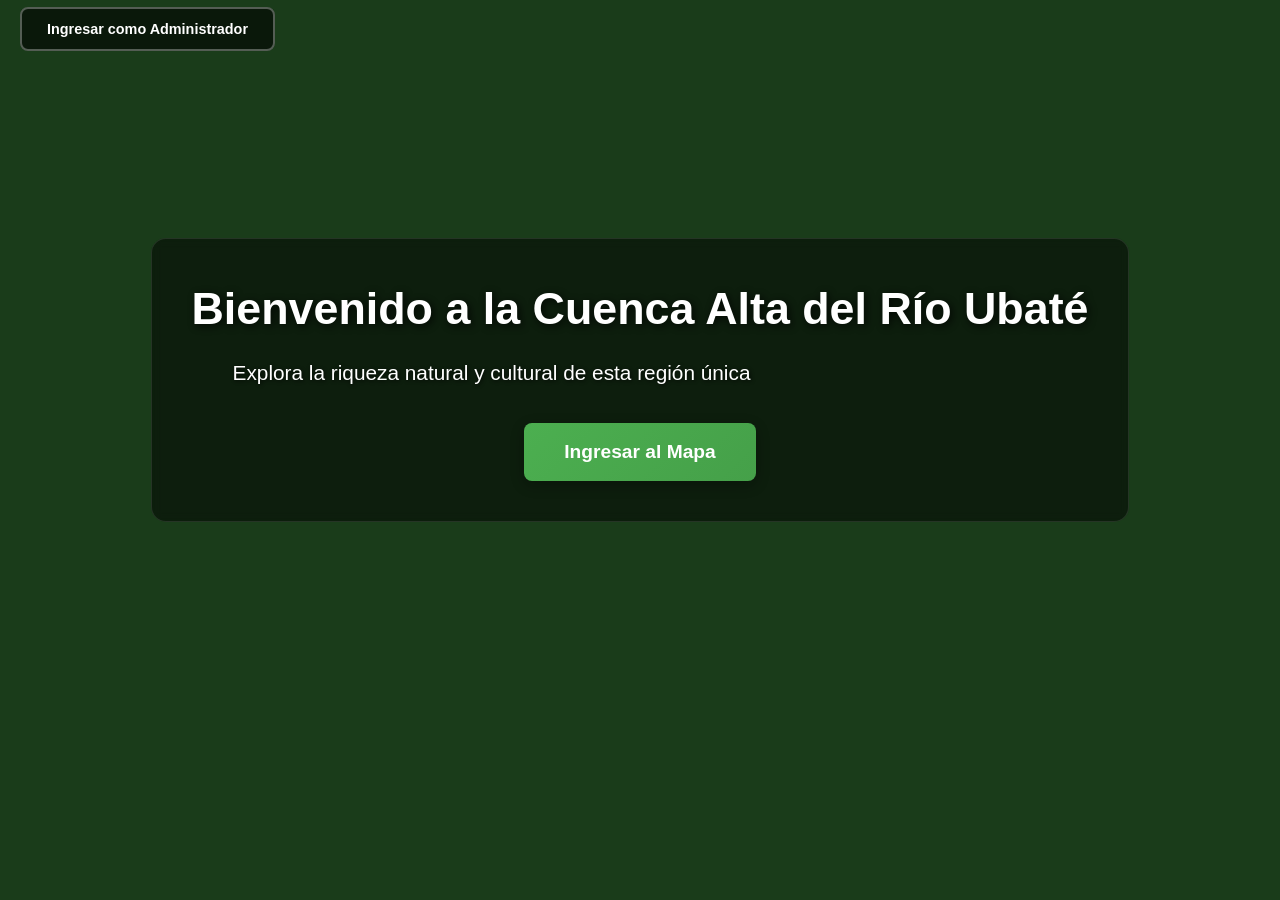
<file: bienvenido.html>
<!DOCTYPE html>
<html lang="es">
<head>
    <meta charset="UTF-8">
    <meta name="viewport" content="width=device-width, initial-scale=1.0">
    <title>Bienvenido | Cuenca Alta del Río Ubaté</title>
    <style>
        /* ESTILOS GENERALES */
        * {
            margin: 0;
            padding: 0;
            box-sizing: border-box;
        }

        body {
            font-family: 'Arial', sans-serif;
            margin: 0;
            padding: 0;
            height: 100vh;
            overflow: hidden;
            color: white;
            text-align: center;
            background: #1a3c1a; /* Color de respaldo */
        }

        /* ANIMACIÓN DEL FONDO MEJORADA */
        .carrusel {
            position: fixed;
            width: 100%;
            height: 100%;
            top: 0;
            left: 0;
            z-index: -1;
            animation: cambiarFondo 21s infinite ease-in-out;
            background-size: cover;
            background-position: center;
            background-repeat: no-repeat;
        }

        @keyframes cambiarFondo {
            0% { 
                background-image: url('assets/img/imagen5.jpeg');
                opacity: 1;
            }
            25% { 
                background-image: url('assets/img/imagen5.jpeg');
                opacity: 1;
            }
            30% { 
                opacity: 0.7;
            }
            35% { 
                background-image: url('assets/img/imagen4.jpeg');
                opacity: 1;
            }
            60% { 
                background-image: url('assets/img/imagen4.jpeg');
                opacity: 1;
            }
            65% { 
                opacity: 0.7;
            }
            70% { 
                background-image: url('assets/img/imagen6.jpeg');
                opacity: 1;
            }
            95% { 
                background-image: url('assets/img/imagen6.jpeg');
                opacity: 1;
            }
            100% { 
                opacity: 0.7;
            }
        }

        /* HEADER */
        header {
            padding: 20px;
            text-align: left;
            position: relative;
            z-index: 10;
        }

        .admin-btn {
            background-color: rgba(0, 0, 0, 0.6);
            color: white;
            padding: 12px 25px;
            text-decoration: none;
            border-radius: 8px;
            font-weight: bold;
            border: 2px solid rgba(255, 255, 255, 0.3);
            transition: all 0.3s ease;
            font-size: 0.9em;
        }

        .admin-btn:hover {
            background-color: rgba(0, 0, 0, 0.9);
            border-color: rgba(255, 255, 255, 0.6);
            transform: translateY(-2px);
        }

        /* CONTENEDOR PRINCIPAL */
        .welcome-container {
            position: relative;
            margin-top: 20vh;
            background-color: rgba(0, 0, 0, 0.5);
            padding: 40px;
            border-radius: 15px;
            display: inline-block;
            backdrop-filter: blur(5px);
            border: 1px solid rgba(255, 255, 255, 0.1);
            max-width: 90%;
            z-index: 10;
        }

        h1 {
            font-size: clamp(1.8em, 4vw, 2.8em);
            margin-bottom: 20px;
            text-shadow: 2px 2px 8px rgba(0, 0, 0, 0.8);
            line-height: 1.3;
        }

        p {
            font-size: clamp(1em, 2vw, 1.3em);
            margin-bottom: 35px;
            text-shadow: 1px 1px 4px rgba(0, 0, 0, 0.8);
            line-height: 1.5;
            max-width: 600px;
        }

        .enter-btn {
            background: linear-gradient(135deg, #4CAF50, #45a049);
            color: white;
            padding: 18px 40px;
            text-decoration: none;
            border-radius: 8px;
            font-size: 1.2em;
            font-weight: bold;
            transition: all 0.3s ease;
            border: none;
            cursor: pointer;
            display: inline-block;
            box-shadow: 0 4px 15px rgba(0, 0, 0, 0.3);
        }

        .enter-btn:hover {
            background: linear-gradient(135deg, #45a049, #4CAF50);
            transform: translateY(-3px);
            box-shadow: 0 6px 20px rgba(0, 0, 0, 0.4);
        }

        /* ANIMACIÓN DE HOJAS MEJORADA */
        .leaf-container {
            position: fixed;
            top: 0;
            left: 0;
            width: 100%;
            height: 100%;
            pointer-events: none;
            z-index: 5;
            overflow: hidden;
        }

        .leaf {
            position: absolute;
            background-size: contain;
            background-repeat: no-repeat;
            background-position: center;
            opacity: 0;
            animation: falling linear infinite;
            filter: drop-shadow(2px 2px 3px rgba(0,0,0,0.3));
            will-change: transform;
            image-rendering: -webkit-optimize-contrast;
            image-rendering: crisp-edges;
        }

        @keyframes falling {
            0% {
                transform: translate(0, -10%) rotate(0deg) scale(0.8);
                opacity: 0;
            }
            10% {
                opacity: 0.9;
            }
            80% {
                opacity: 0.7;
            }
            100% {
                transform: translate(var(--random-x), 100vh) rotate(360deg) scale(1);
                opacity: 0;
            }
        }

        /* RESPONSIVE */
        @media (max-width: 768px) {
            .welcome-container {
                margin-top: 15vh;
                padding: 25px;
            }
            
            header {
                text-align: center;
                padding: 15px;
            }
            
            .admin-btn {
                padding: 10px 20px;
                font-size: 0.8em;
            }
            
            .enter-btn {
                padding: 15px 30px;
                font-size: 1.1em;
            }
        }

        @media (max-width: 480px) {
            .welcome-container {
                margin-top: 10vh;
                padding: 20px;
            }
            
            h1 {
                font-size: 1.5em;
            }
            
            p {
                font-size: 0.9em;
            }
        }

        /* LOADING MEJORADO */
        .loading-fallback {
            position: fixed;
            top: 0;
            left: 0;
            width: 100%;
            height: 100%;
            background: linear-gradient(135deg, #2d5a2d, #1a3c1a);
            display: flex;
            justify-content: center;
            align-items: center;
            z-index: 1000;
            transition: opacity 0.5s ease;
        }

        .loading-spinner {
            width: 50px;
            height: 50px;
            border: 5px solid rgba(255, 255, 255, 0.3);
            border-top: 5px solid #4CAF50;
            border-radius: 50%;
            animation: spin 1s linear infinite;
        }

        @keyframes spin {
            0% { transform: rotate(0deg); }
            100% { transform: rotate(360deg); }
        }
    </style>
</head>
<body>
    <!-- Loading inicial -->
    <div class="loading-fallback" id="loading">
        <div class="loading-spinner"></div>
    </div>

    <!-- Carrusel de fondos -->
    <div class="carrusel" id="carrusel"></div>

    <header>
        <a href="login.html" class="admin-btn">Ingresar como Administrador</a>
    </header>

    <main>
        <div class="welcome-container">
            <h1>Bienvenido a la Cuenca Alta del Río Ubaté</h1>
            <p>Explora la riqueza natural y cultural de esta región única</p>
            <a href="index.html" class="enter-btn">Ingresar al Mapa</a>
        </div>
    </main>

    <!-- Animación de hojas -->
    <script>
        document.addEventListener('DOMContentLoaded', function() {
            // Ocultar loading
            setTimeout(() => {
                const loading = document.getElementById('loading');
                if (loading) {
                    loading.style.opacity = '0';
                    setTimeout(() => loading.remove(), 500);
                }
            }, 1000);

            // 1. Crear contenedor de hojas
            const leafContainer = document.createElement('div');
            leafContainer.className = 'leaf-container';
            document.body.appendChild(leafContainer);

            // 2. Rutas de imágenes SVG
            const leafTypes = [
                'url("assets/img/hoja1.svg")',
                'url("assets/img/hoja2.svg")',
                'url("assets/img/hoja3.svg")'
            ];

            // 3. Precargar imágenes de fondo
            const preloadImages = () => {
                const images = [
                    'assets/img/imagen4.jpeg',
                    'assets/img/imagen5.jpeg', 
                    'assets/img/imagen6.jpeg'
                ];
                
                images.forEach(src => {
                    const img = new Image();
                    img.src = src;
                });
            };
            
            preloadImages();

            // 4. Crear hojas con mejor rendimiento
            const createLeaf = (index) => {
                setTimeout(() => {
                    const leaf = document.createElement('div');
                    leaf.className = 'leaf';
                    
                    // Configuración aleatoria mejorada
                    const size = Math.random() * 40 + 25; // 25-65px
                    const duration = Math.random() * 20 + 15; // 15-35s
                    const startX = Math.random() * 100;
                    const rotation = Math.random() * 720; // Más rotación
                    
                    // Aplicar estilos
                    leaf.style.cssText = `
                        width: ${size}px;
                        height: ${size}px;
                        background-image: ${leafTypes[Math.floor(Math.random() * leafTypes.length)]};
                        left: ${startX}%;
                        top: -${size}px;
                        --random-x: ${(Math.random() * 150 - 75)}px;
                        animation-duration: ${duration}s;
                        animation-delay: ${Math.random() * 10}s;
                        transform: rotate(${rotation}deg);
                        opacity: 0;
                    `;
                    
                    leafContainer.appendChild(leaf);
                    
                    // Reiniciar animación de forma más eficiente
                    const resetLeaf = () => {
                        if (!leaf.parentNode) return;
                        
                        leaf.style.left = `${Math.random() * 100}%`;
                        leaf.style.top = `-${size}px`;
                        leaf.style.setProperty('--random-x', `${(Math.random() * 150 - 75)}px`);
                        
                        // Forzar reflow de manera segura
                        requestAnimationFrame(() => {
                            leaf.style.animation = 'none';
                            requestAnimationFrame(() => {
                                leaf.style.animation = `falling ${duration}s linear infinite ${Math.random() * 10}s`;
                            });
                        });
                    };

                    // Usar animationend en lugar de animationiteration para mejor compatibilidad
                    leaf.addEventListener('animationend', resetLeaf);
                    
                }, index * 500); // Espaciado más amplio entre creación de hojas
            };

            // Crear menos hojas para mejor rendimiento (8 en lugar de 15)
            for (let i = 0; i < 8; i++) {
                createLeaf(i);
            }

            // 5. Manejo de errores de imágenes
            const carrusel = document.getElementById('carrusel');
            if (carrusel) {
                carrusel.addEventListener('error', (e) => {
                    console.log('Error cargando imagen de fondo');
                    carrusel.style.background = 'linear-gradient(135deg, #2d5a2d, #1a3c1a)';
                }, true);
            }

            // 6. Prevenir clics múltiples rápidos
            let lastClickTime = 0;
            document.querySelectorAll('a').forEach(link => {
                link.addEventListener('click', (e) => {
                    const now = Date.now();
                    if (now - lastClickTime < 1000) {
                        e.preventDefault();
                    }
                    lastClickTime = now;
                });
            });
        });

        // 7. Manejar errores globales
        window.addEventListener('error', (e) => {
            console.log('Error en la página:', e.error);
        });
    </script>
</body>
</html>
</file>
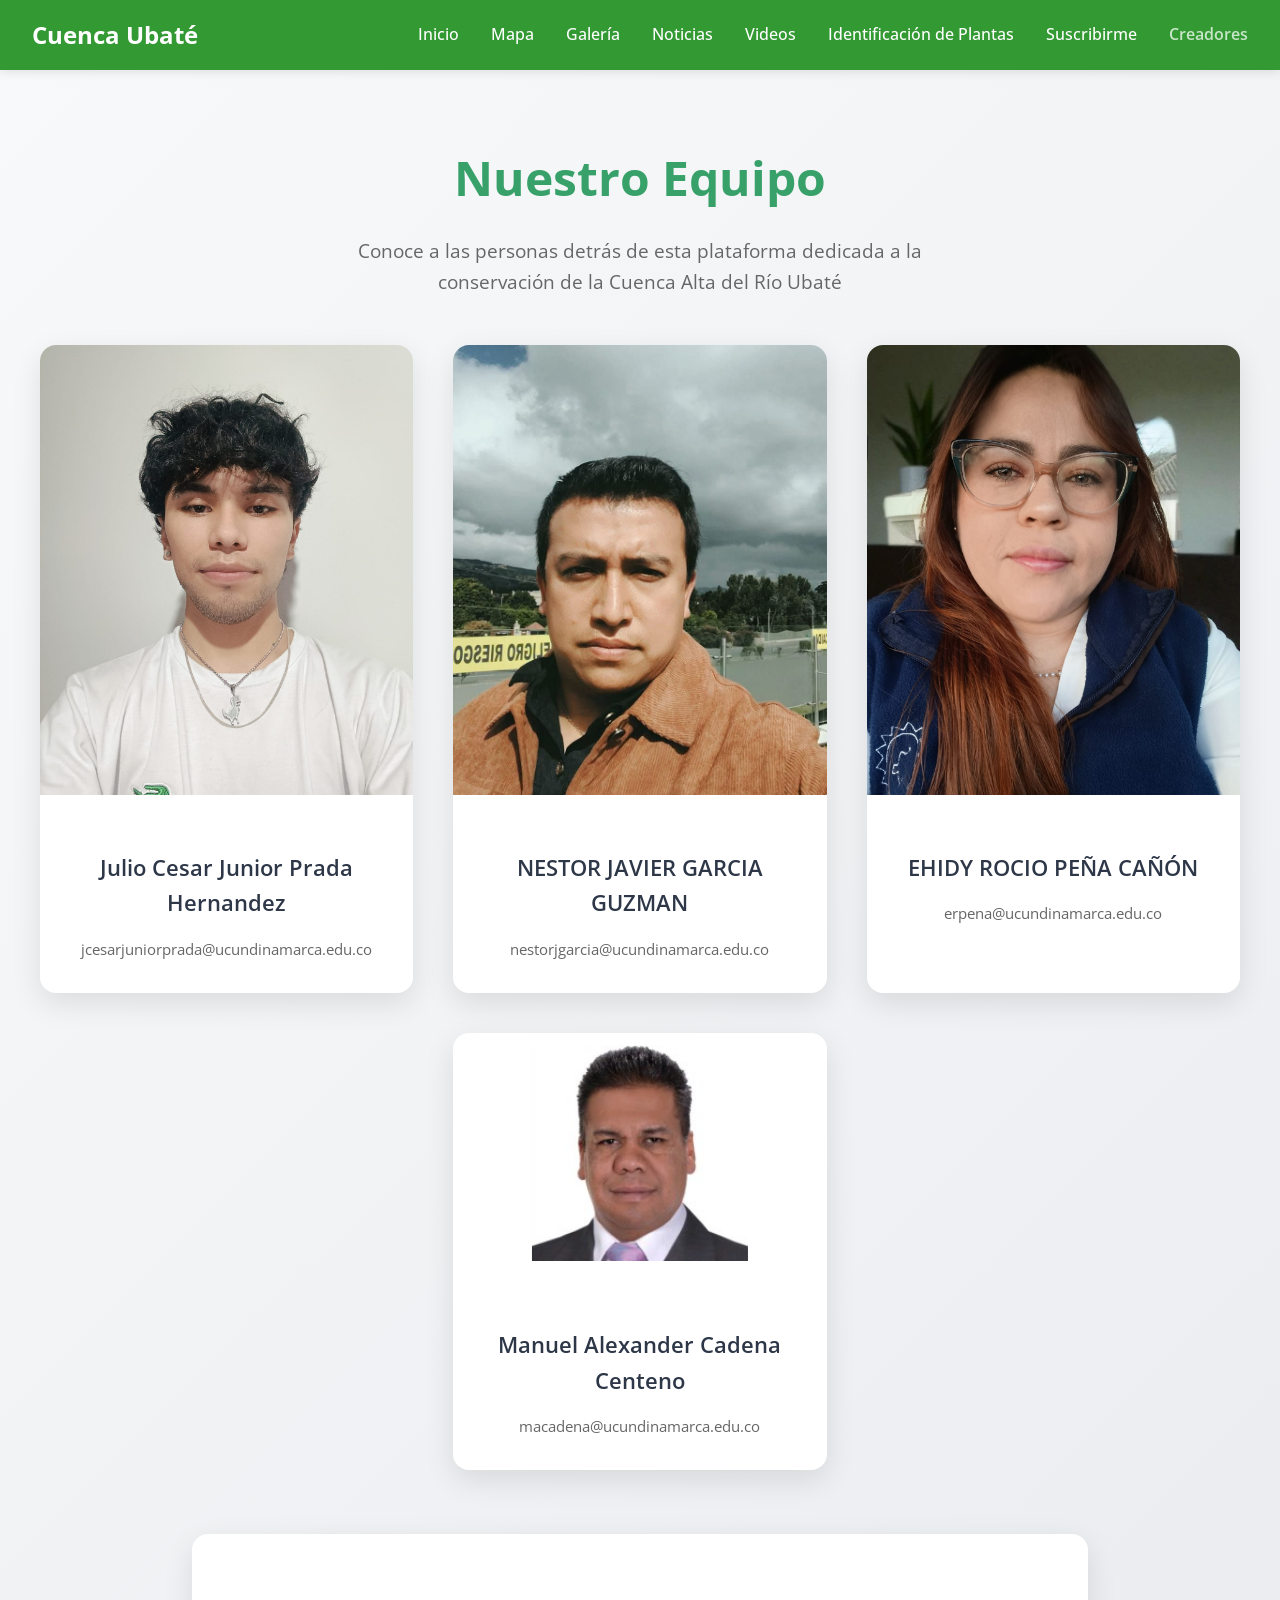
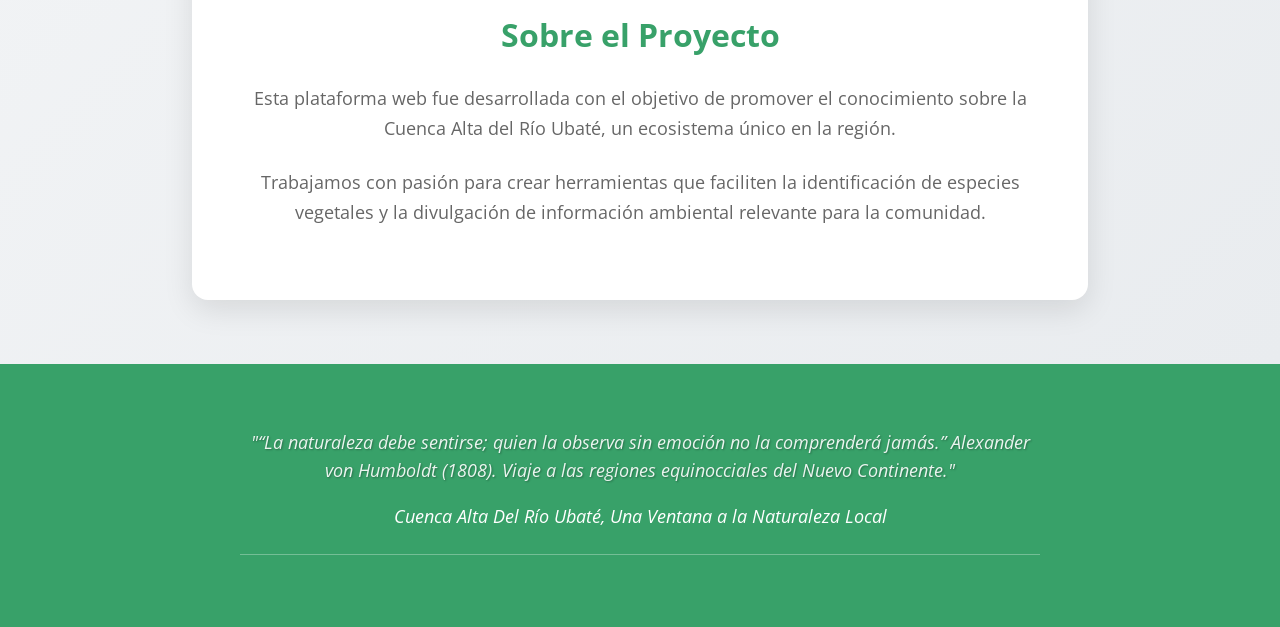
<file: contactos.html>
<!DOCTYPE html>
<html lang="es">
<head>
    <meta charset="UTF-8">
    <meta name="viewport" content="width=device-width, initial-scale=1.0">
    <title>Creadores - Cuenca Alta del Río de Ubaté</title>
    <link rel="stylesheet" href="assets/css/styles.css">
    <link rel="stylesheet" href="assets/css/contactos.css">
    <link href="https://fonts.googleapis.com/css2?family=Open+Sans:wght@300;400;700&display=swap" rel="stylesheet">
    <link href='https://unpkg.com/boxicons@2.0.5/css/boxicons.min.css' rel='stylesheet'>
</head>
<body>
    <!-- Menú de navegación -->
    <header class="header">
        <nav class="nav">
            <a href="index.html" class="logo">Cuenca Ubaté</a>
            <ul class="nav-menu">
                <li class="nav-item"><a href="index.html#Inicio" class="nav-link">Inicio</a></li>
                <li class="nav-item"><a href="index.html#Mapa" class="nav-link">Mapa</a></li>
                <li class="nav-item"><a href="index.html#Galeria" class="nav-link">Galería</a></li>
                <li class="nav-item"><a href="index.html#Noticias" class="nav-link">Noticias</a></li>
                <li class="nav-item"><a href="index.html#Biodiversidad" class="nav-link">Videos</a></li>
                <li class="nav-item"><a href="identificador-plantas.html" class="nav-link">Identificación de Plantas</a></li>
                <li class="nav-item"><a href="suscripcion.html" class="nav-link">Suscribirme</a></li>
                <li class="nav-item"><a href="contactos.html" class="nav-link active">Creadores</a></li>
            </ul>
            <div class="hamburguer">
                <i class='bx bx-menu'></i>
            </div>
        </nav>
    </header>

    <!-- Sección de Creadores -->
    <section class="creators-section">
        <div class="creators-container">
            <h1 class="creators-title">Nuestro Equipo</h1>
            <p class="creators-subtitle">Conoce a las personas detrás de esta plataforma dedicada a la conservación de la Cuenca Alta del Río Ubaté</p>
            
            <div class="creators-grid">
                <!-- Creador 1 -->
                <div class="creator-card">
                    <div class="creator-image">
                        <img src="assets/img/Junior.jpeg" alt="Creador 1" id="creator-img-1">
                    </div>
                    <div class="creator-info">
                        <h3 class="creator-name" id="creator-name-1">Julio Cesar Junior Prada Hernandez</h3>
                        <p class="creator-email" id="creator-email-1">jcesarjuniorprada@ucundinamarca.edu.co</p>
                    </div>
                </div>

                <!-- Creador 2 -->
                <div class="creator-card">
                    <div class="creator-image">
                        <img src="assets/img/Nestor.jpg" alt="Creador 2" id="creator-img-2">
                    </div>
                    <div class="creator-info">
                        <h3 class="creator-name" id="creator-name-2">NESTOR JAVIER GARCIA GUZMAN</h3>
                        <p class="creator-email" id="creator-email-2">nestorjgarcia@ucundinamarca.edu.co</p>
                    </div>
                </div>

                <!-- Creador 3 -->
                <div class="creator-card">
                    <div class="creator-image">
                        <img src="assets/img/Rocio.jpg" alt="Creador 3" id="creator-img-3">
                    </div>
                    <div class="creator-info">
                        <h3 class="creator-name" id="creator-name-3">EHIDY ROCIO PEÑA CAÑÓN</h3>
                        <p class="creator-email" id="creator-email-3">erpena@ucundinamarca.edu.co</p>
                    </div>
                </div>

                <!-- Creador 4 -->
                <div class="creator-card">
                    <div class="creator-image">
                        <img src="assets/img/Manuel.jpg" alt="Creador 4" id="creator-img-4">
                    </div>
                    <div class="creator-info">
                        <h3 class="creator-name" id="creator-name-4">Manuel Alexander Cadena Centeno</h3>
                        <p class="creator-email" id="creator-email-4">macadena@ucundinamarca.edu.co</p>
                    </div>
                </div>
            </div>

            <div class="project-info">
                <h2>Sobre el Proyecto</h2>
                <p>Esta plataforma web fue desarrollada con el objetivo de promover el conocimiento sobre la Cuenca Alta del Río Ubaté, un ecosistema único en la región.</p>
                <p>Trabajamos con pasión para crear herramientas que faciliten la identificación de especies vegetales y la divulgación de información ambiental relevante para la comunidad.</p>
            </div>
        </div>
    </section>

    <!-- Footer -->
    <footer id="contactos" class="footer-green">
        <div class="footer-content">
            <div class="contact-info">
                <div class="names-container">
                    <p class="cuenca-quote">"“La naturaleza debe sentirse; quien la observa sin emoción no la comprenderá jamás.” Alexander von Humboldt (1808). Viaje a las regiones equinocciales del Nuevo Continente."</p>
                </div>
                <div class="tagline">
                    <p class="slogan">Cuenca Alta Del Río Ubaté, Una Ventana a la Naturaleza Local</p>
                </div>
            </div>
            <div class="plant-decoration footer-plant"></div>
        </div>
        <div class="line"></div>
    </footer>

    <!-- JavaScript -->
    <script src="assets/js/contactos.js"></script>
</body>
</html>
</file>
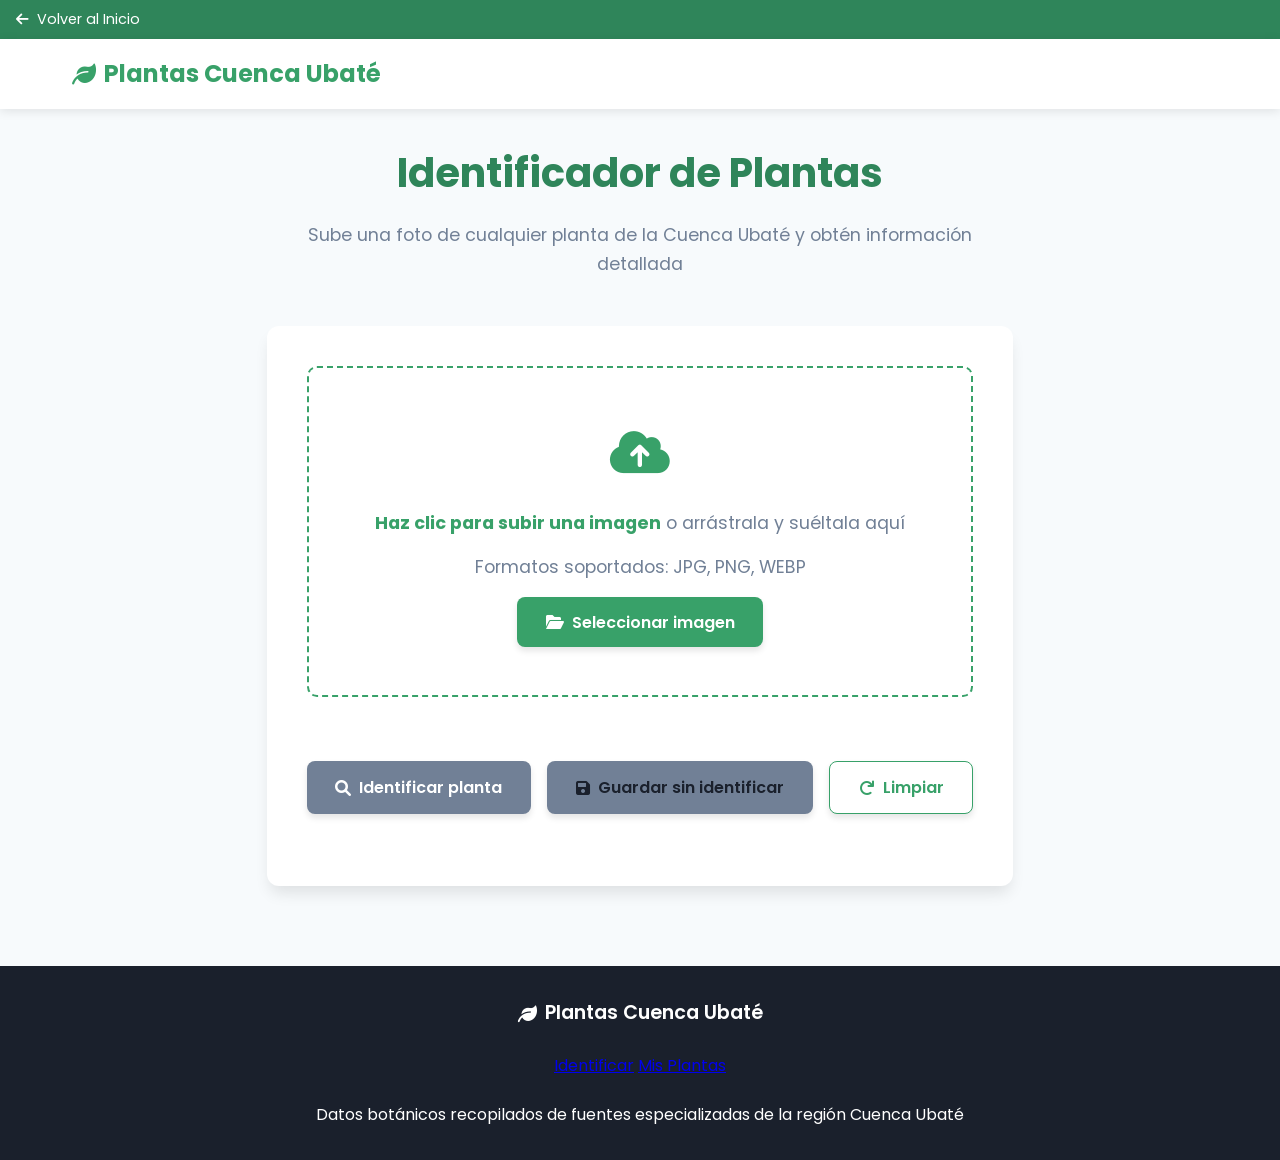
<file: identificador-plantas.html>
<!DOCTYPE html>
<html lang="es">
<head>
    <meta charset="UTF-8">
    <meta name="viewport" content="width=device-width, initial-scale=1.0">
    <title>Identificador de Plantas - Cuenca Ubaté</title>
    
    <!-- ESTILOS -->
    <link href="https://fonts.googleapis.com/css2?family=Poppins:wght@300;400;600;700&display=swap" rel="stylesheet">
    <link rel="stylesheet" href="https://cdnjs.cloudflare.com/ajax/libs/font-awesome/6.0.0-beta3/css/all.min.css">
    
    <style>
        /* VARIABLES DE COLOR */
        :root {
            --primary: #38A169;       --primary-light: #48BB78;  
            --primary-dark: #2F855A;   --secondary: #ECC94B;      
            --light: #F0FFF4;          --dark: #1A202C;           
            --gray: #718096;           --light-gray: #EDF2F7;     
            --error: #E53E3E;          --pending: #ED8936;        
        }

        * {
            box-sizing: border-box;
            margin: 0;
            padding: 0;
            font-family: 'Poppins', sans-serif;
        }

        body {
            background-color: #F7FAFC;
            color: var(--dark);
            line-height: 1.6;
            padding: 0;
            min-height: 100vh;
            display: flex;
            flex-direction: column;
        }

        /* MENÚ DE RETORNO */
        .return-menu {
            background-color: var(--primary-dark);
            padding: 0.5rem 1rem;
        }

        .return-link {
            color: white;
            text-decoration: none;
            display: flex;
            align-items: center;
            gap: 0.5rem;
            font-size: 0.9rem;
        }

        /* CABECERA */
        header {
            background-color: white;
            box-shadow: 0 2px 10px rgba(0,0,0,0.1);
            padding: 1rem 0;
        }

        .header-content {
            max-width: 1200px;
            margin: 0 auto;
            padding: 0 2rem;
            display: flex;
            justify-content: space-between;
            align-items: center;
        }

        .logo {
            display: flex;
            align-items: center;
            gap: 0.5rem;
            font-size: 1.5rem;
            font-weight: 700;
            color: var(--primary);
        }

        /* CONTENIDO PRINCIPAL */
        .container {
            max-width: 1200px;
            margin: 2rem auto;
            padding: 0 2rem;
            flex: 1;
        }

        .hero {
            text-align: center;
            margin-bottom: 3rem;
        }

        .hero h1 {
            font-size: 2.5rem;
            color: var(--primary-dark);
            margin-bottom: 1rem;
        }

        .hero p {
            font-size: 1.1rem;
            color: var(--gray);
            max-width: 700px;
            margin: 0 auto 2rem;
        }

        .card {
            background: white;
            border-radius: 12px;
            box-shadow: 0 10px 15px -3px rgba(0,0,0,0.1);
            padding: 2.5rem;
            margin-bottom: 3rem;
        }

        /* ÁREA DE SUBIDA */
        .upload-area {
            border: 2px dashed var(--primary);
            border-radius: 10px;
            padding: 3rem 2rem;
            margin-bottom: 2rem;
            cursor: pointer;
            transition: all 0.3s ease;
            text-align: center;
        }

        .upload-area:hover {
            background-color: rgba(56, 161, 105, 0.05);
            border-color: var(--primary-dark);
        }

        .upload-icon {
            font-size: 3rem;
            color: var(--primary);
            margin-bottom: 1rem;
        }

        .upload-text {
            font-size: 1.1rem;
            color: var(--gray);
            margin-bottom: 1rem;
        }

        .upload-text strong {
            color: var(--primary);
        }

        #fileInput {
            display: none;
        }

        /* BOTONES */
        .btn {
            background-color: var(--primary);
            color: white;
            border: none;
            padding: 0.8rem 1.8rem;
            border-radius: 8px;
            cursor: pointer;
            font-size: 1rem;
            font-weight: 600;
            transition: all 0.3s ease;
            display: inline-flex;
            align-items: center;
            gap: 0.5rem;
            box-shadow: 0 4px 6px rgba(0,0,0,0.1);
        }

        .btn:hover {
            background-color: var(--primary-dark);
            transform: translateY(-2px);
        }

        .btn:disabled {
            background-color: var(--gray);
            cursor: not-allowed;
            transform: none;
        }

        .btn-secondary {
            background-color: white;
            color: var(--primary);
            border: 1px solid var(--primary);
        }

        .btn-save {
            background-color: var(--secondary);
            color: var(--dark);
        }

        /* VISTA PREVIA */
        .preview-container {
            display: flex;
            justify-content: center;
            margin: 2rem 0;
        }

        #previewImage {
            max-width: 100%;
            max-height: 400px;
            border-radius: 10px;
            box-shadow: 0 4px 6px rgba(0,0,0,0.1);
            display: none;
            object-fit: contain;
        }

        /* CONTROLES */
        .action-buttons {
            display: flex;
            gap: 1rem;
            justify-content: center;
            margin-bottom: 2rem;
        }

        /* LOADING */
        .loading {
            display: none;
            flex-direction: column;
            align-items: center;
            margin: 2rem 0;
        }

        .loading-spinner {
            border: 4px solid rgba(0,0,0,0.1);
            border-radius: 50%;
            border-top: 4px solid var(--primary);
            width: 50px;
            height: 50px;
            animation: spin 1s linear infinite;
            margin-bottom: 1rem;
        }

        @keyframes spin {
            0% { transform: rotate(0deg); }
            100% { transform: rotate(360deg); }
        }

        /* RESULTADOS */
        .result-container {
            margin-top: 2rem;
            display: none;
            animation: fadeIn 0.5s ease;
        }

        @keyframes fadeIn {
            from { opacity: 0; transform: translateY(20px); }
            to { opacity: 1; transform: translateY(0); }
        }

        .result-header {
            display: flex;
            align-items: center;
            gap: 1rem;
            margin-bottom: 1.5rem;
        }

        .result-icon {
            font-size: 2rem;
            color: var(--primary);
        }

        .plant-name {
            font-size: 2rem;
            color: var(--primary-dark);
            margin-bottom: 0.5rem;
        }

        .probability {
            display: inline-block;
            background-color: var(--secondary);
            color: var(--dark);
            padding: 0.3rem 1rem;
            border-radius: 50px;
            font-weight: bold;
            margin-bottom: 1rem;
        }

        .common-names {
            font-size: 1.1rem;
            color: var(--dark);
            margin-bottom: 1.5rem;
            padding: 1rem;
            background-color: var(--light-gray);
            border-radius: 8px;
        }

        /* DETALLES */
        .details-section {
            margin-top: 2rem;
        }

        .details-section h3 {
            color: var(--primary-dark);
            margin-bottom: 1rem;
            font-size: 1.3rem;
            display: flex;
            align-items: center;
            gap: 0.5rem;
        }

        .details-content {
            background-color: white;
            border-radius: 8px;
            padding: 1.5rem;
            box-shadow: 0 2px 4px rgba(0,0,0,0.05);
        }

        /* FUENTES */
        .sources {
            margin-top: 1.5rem;
            font-size: 0.9rem;
            color: var(--gray);
        }

        .source-link {
            color: var(--primary);
            text-decoration: none;
            margin-right: 1rem;
            display: inline-block;
            margin-bottom: 0.5rem;
        }

        .source-link:hover {
            text-decoration: underline;
        }

        /* MENSAJES */
        .error-message {
            color: var(--error);
            margin: 1.5rem 0;
            padding: 1rem;
            background-color: rgba(229, 62, 62, 0.1);
            border-radius: 8px;
            display: none;
            align-items: center;
            gap: 0.7rem;
        }

        .success-message {
            color: var(--primary-dark);
            margin: 1.5rem 0;
            padding: 1rem;
            background-color: rgba(56, 161, 105, 0.1);
            border-radius: 8px;
            display: none;
            align-items: center;
            gap: 0.7rem;
        }

        /* FOOTER */
        footer {
            background-color: var(--dark);
            color: white;
            padding: 2rem 0;
            margin-top: auto;
        }

        .footer-content {
            max-width: 1200px;
            margin: 0 auto;
            padding: 0 2rem;
            display: flex;
            flex-direction: column;
            align-items: center;
            gap: 1.5rem;
        }

        .footer-logo {
            display: flex;
            align-items: center;
            gap: 0.5rem;
            font-size: 1.2rem;
            font-weight: 600;
        }

        /* RESPONSIVE */
        @media (max-width: 768px) {
            .hero h1 { font-size: 2rem; }
            .card { padding: 1.5rem; }
            .action-buttons { flex-direction: column; }
            .btn { width: 100%; justify-content: center; }
        }
    </style>
</head>
<body>
    <!-- MENÚ DE RETORNO -->
    <div class="return-menu">
        <a href="bienvenido.html" class="return-link">
            <i class="fas fa-arrow-left"></i>
            Volver al Inicio
        </a>
    </div>

    <!-- CABECERA -->
    <header>
        <div class="header-content">
            <div class="logo">
                <i class="fas fa-leaf"></i>
                <span>Plantas Cuenca Ubaté</span>
            </div>
        </div>
    </header>

    <!-- CONTENIDO PRINCIPAL -->
    <main class="container">
        <section class="hero">
            <h1>Identificador de Plantas</h1>
            <p>Sube una foto de cualquier planta de la Cuenca Ubaté y obtén información detallada</p>
        </section>

        <div class="card">
            <!-- Área para subir imágenes -->
            <div class="upload-area" id="uploadArea">
                <div class="upload-icon">
                    <i class="fas fa-cloud-upload-alt"></i>
                </div>
                <p class="upload-text"><strong>Haz clic para subir una imagen</strong> o arrástrala y suéltala aquí</p>
                <p class="upload-text">Formatos soportados: JPG, PNG, WEBP</p>
                <input type="file" id="fileInput" accept="image/*">
                <button class="btn" onclick="document.getElementById('fileInput').click()">
                    <i class="fas fa-folder-open"></i> Seleccionar imagen
                </button>
            </div>

            <!-- Vista previa -->
            <div class="preview-container">
                <img id="previewImage" class="preview-image" alt="Vista previa">
            </div>

            <!-- Botones de acción -->
            <div class="action-buttons">
                <button id="identifyBtn" class="btn" disabled onclick="identifyPlant()">
                    <i class="fas fa-search"></i> Identificar planta
                </button>
                <button id="saveWithoutIdentifyBtn" class="btn btn-save" disabled onclick="saveWithoutIdentification()">
                    <i class="fas fa-save"></i> Guardar sin identificar
                </button>
                <button class="btn btn-secondary" onclick="resetForm()">
                    <i class="fas fa-redo"></i> Limpiar
                </button>
            </div>

            <!-- Indicador de carga -->
            <div class="loading" id="loading">
                <div class="loading-spinner"></div>
                <p>Analizando tu planta...</p>
            </div>

            <!-- Mensajes -->
            <div class="error-message" id="errorMessage">
                <i class="fas fa-exclamation-circle"></i>
                <span id="errorText"></span>
            </div>
            
            <div class="success-message" id="successMessage">
                <i class="fas fa-check-circle"></i>
                <span id="successText"></span>
            </div>

            <!-- Resultados -->
            <div class="result-container" id="resultContainer">
                <div class="result-header">
                    <div class="result-icon">
                        <i class="fas fa-seedling"></i>
                    </div>
                    <h2>Resultados de identificación</h2>
                </div>

                <h3 class="plant-name" id="plantName"></h3>
                <div class="probability" id="probability"></div>
                
                <div class="common-names" id="commonNames">
                    <i class="fas fa-tags"></i>
                    <span id="commonNamesText"></span>
                </div>

                <div class="details-section">
                    <h3><i class="fas fa-info-circle"></i> Descripción generada por IA</h3>
                    <div class="details-content" id="plantDetails"></div>
                    
                    <div class="sources">
                        <div class="sources-title">Fuentes consultadas:</div>
                        <div id="sourceLinks"></div>
                        <p style="margin-top: 1rem; font-size: 0.8rem; color: var(--gray);">
                            Información recopilada de bases de datos botánicas de la región Cuenca Ubaté
                        </p>
                    </div>
                </div>

                <div class="action-buttons" style="margin-top: 2rem;">
                    <button id="savePlantBtn" class="btn" onclick="savePlant()" style="display: none;">
                        <i class="fas fa-save"></i> Guardar en Mis Plantas
                    </button>
                </div>
            </div>
        </div>
    </main>

    <!-- PIE DE PÁGINA -->
    <footer>
        <div class="footer-content">
            <div class="footer-logo">
                <i class="fas fa-leaf"></i>
                <span>Plantas Cuenca Ubaté</span>
            </div>
            <div class="footer-links">
                <a href="identificador-plantas.html" class="footer-link">Identificar</a>
                <a href="guardar-plantas.html" class="footer-link">Mis Plantas</a>
            </div>
            <p class="copyright">Datos botánicos recopilados de fuentes especializadas de la región Cuenca Ubaté</p>
        </div>
    </footer>

    <!-- JAVASCRIPT -->
    <script>
        // URL DEL BACKEND EN RENDER
        const API_BASE = 'https://pagina-web-2p69.onrender.com';

        // Variables globales
        let currentPlantData = null;
        let currentPlantImage = null;

        // Fuentes confiables
        const TRUSTED_SOURCES = [
            {
                name: "Buscar en navegador",
                url: (plantName) => `https://www.google.com/search?q=${encodeURIComponent(plantName + " planta")}&tbm=isch`
            },
            {
                name: "iNaturalist",
                url: (plantName) => `https://www.inaturalist.org/taxa/search?q=${encodeURIComponent(plantName)}`
            },
            {
                name: "GBIF",
                url: (plantName) => `https://www.gbif.org/species/search?q=${encodeURIComponent(plantName)}`
            }
        ];

        // Elementos DOM
        const uploadArea = document.getElementById('uploadArea');
        const fileInput = document.getElementById('fileInput');
        const previewImage = document.getElementById('previewImage');
        const identifyBtn = document.getElementById('identifyBtn');
        const saveWithoutIdentifyBtn = document.getElementById('saveWithoutIdentifyBtn');
        const loading = document.getElementById('loading');
        const resultContainer = document.getElementById('resultContainer');
        const plantName = document.getElementById('plantName');
        const probability = document.getElementById('probability');
        const commonNamesText = document.getElementById('commonNamesText');
        const plantDetails = document.getElementById('plantDetails');
        const sourceLinks = document.getElementById('sourceLinks');
        const errorMessage = document.getElementById('errorMessage');
        const errorText = document.getElementById('errorText');
        const successMessage = document.getElementById('successMessage');
        const successText = document.getElementById('successText');
        const savePlantBtn = document.getElementById('savePlantBtn');

        // INICIALIZACIÓN
        document.addEventListener('DOMContentLoaded', function() {
            localStorage.clear();
            initializeEventListeners();
            console.log('🚀 Identificador de plantas inicializado - Plant.id v3');
        });

        // EVENT LISTENERS
        function initializeEventListeners() {
            uploadArea.addEventListener('dragover', handleDragOver);
            uploadArea.addEventListener('dragleave', handleDragLeave);
            uploadArea.addEventListener('drop', handleDrop);
            fileInput.addEventListener('change', handleFileSelect);
        }

        function handleDragOver(e) {
            e.preventDefault();
            uploadArea.style.backgroundColor = 'rgba(56, 161, 105, 0.1)';
        }

        function handleDragLeave() {
            uploadArea.style.backgroundColor = 'white';
        }

        function handleDrop(e) {
            e.preventDefault();
            uploadArea.style.backgroundColor = 'white';
            
            if (e.dataTransfer.files.length) {
                fileInput.files = e.dataTransfer.files;
                handleFileSelect();
            }
        }

        function handleFileSelect() {
            if (fileInput.files && fileInput.files[0]) {
                const file = fileInput.files[0];
                
                const reader = new FileReader();
                reader.onload = function(e) {
                    previewImage.src = e.target.result;
                    previewImage.style.display = 'block';
                    currentPlantImage = e.target.result;
                };
                reader.readAsDataURL(file);
                
                identifyBtn.disabled = false;
                saveWithoutIdentifyBtn.disabled = false;
                
                resultContainer.style.display = 'none';
                errorMessage.style.display = 'none';
                successMessage.style.display = 'none';
                savePlantBtn.style.display = 'none';
            }
        }

        // IDENTIFICAR PLANTA - USANDO PLANT.ID V3
        async function identifyPlant() {
            if (!fileInput.files[0]) {
                showError('Por favor selecciona una imagen primero');
                return;
            }
            
            loading.style.display = 'flex';
            identifyBtn.disabled = true;
            saveWithoutIdentifyBtn.disabled = true;
            resultContainer.style.display = 'none';
            errorMessage.style.display = 'none';
            successMessage.style.display = 'none';
            savePlantBtn.style.display = 'none';
            
            try {
                // ✅ USAR BACKEND DE RENDER CON PLANT.ID V3
                const formData = new FormData();
                formData.append('file', fileInput.files[0]);
                
                console.log('🌿 Enviando imagen para identificación...');
                
                const response = await fetch(`${API_BASE}/identify-plant`, {
                    method: 'POST',
                    body: formData
                });
                
                if (!response.ok) {
                    const errorText = await response.text();
                    console.error('❌ Error del servidor:', errorText);
                    throw new Error('Error del servidor al identificar la planta');
                }
                
                const plantIdData = await response.json();
                console.log('✅ Respuesta recibida:', plantIdData);
                
                if (!plantIdData.result || !plantIdData.result.classification || !plantIdData.result.classification.suggestions || plantIdData.result.classification.suggestions.length === 0) {
                    throw new Error('No se pudo identificar la planta. Intenta con otra imagen más clara.');
                }
                
                const bestMatch = plantIdData.result.classification.suggestions[0];
                currentPlantData = bestMatch;
                const scientificName = bestMatch.name || 'Planta desconocida';
                const probabilityScore = bestMatch.probability || 0;
                
                console.log('🌱 Planta identificada:', scientificName, 'Probabilidad:', probabilityScore);
                
                // Obtener descripción
                const description = await getPlantDescription(scientificName);
                
                // Mostrar resultados
                displayResults(bestMatch, description, probabilityScore);
                
                savePlantBtn.style.display = 'inline-flex';
                
            } catch (error) {
                console.error('❌ Error en identificación:', error);
                showError(error.message);
            } finally {
                loading.style.display = 'none';
                identifyBtn.disabled = false;
                saveWithoutIdentifyBtn.disabled = false;
            }
        }

        // OBTENER DESCRIPCIÓN
        async function getPlantDescription(plantName) {
            try {
                return simulateDeepSeekResponse(plantName);
            } catch (error) {
                return await getDescriptionFromAlternativeSources(plantName);
            }
        }

        function simulateDeepSeekResponse(plantName) {
            const plantKnowledge = {
                "Quercus humboldtii": "El roble andino (Quercus humboldtii) es una especie endémica de los Andes, común en la Cuenca Ubaté. Árbol de hasta 25 m de altura, con hojas coriáceas y bordes aserrados. Especie clave en los bosques altoandinos de la región.",
                "Espeletia spp": "Conocidas como frailejones, son plantas emblemáticas de los páramos de la Cuenca Ubaté. Crecen lentamente (1-2 cm/año) y son fundamentales para la captación de agua en la región.",
                "Polylepis spp": "Conocidos como árboles de papel, forman bosques en alturas extremas en la Cuenca Ubaté. Especies importantes para la conservación del ecosistema paramuno.",
                "default": `Descripción de ${plantName} en la Cuenca Ubaté. Esta planta presenta características típicas de la flora regional, con adaptaciones específicas al clima y altitud de la zona. Su presencia contribuye a la biodiversidad local.`
            };
            
            return plantKnowledge[plantName] || plantKnowledge['default'];
        }

        async function getDescriptionFromAlternativeSources(plantName) {
            return `Información recopilada de registros botánicos de la Cuenca Ubaté sobre ${plantName}. Los datos incluyen características observadas en especímenes de la región.`;
        }

        // MOSTRAR RESULTADOS - ACTUALIZADO PARA PLANT.ID V3
        function displayResults(plantData, description, probabilityScore) {
            const scientificName = plantData.name || 'Planta desconocida';
            const commonNames = plantData.details?.common_names || [];
            
            plantName.textContent = scientificName;
            probability.textContent = `Confianza: ${(probabilityScore * 100).toFixed(1)}%`;
            
            if (commonNames && commonNames.length > 0) {
                commonNamesText.textContent = commonNames.join(', ');
            } else {
                commonNamesText.textContent = 'No se encontraron nombres comunes';
            }
            
            plantDetails.innerHTML = '';
            const descriptionElement = document.createElement('p');
            descriptionElement.textContent = description;
            plantDetails.appendChild(descriptionElement);
            
            displaySourceLinks(scientificName);
            
            resultContainer.style.display = 'block';
        }

        function displaySourceLinks(plantName) {
            sourceLinks.innerHTML = '';
            
            TRUSTED_SOURCES.forEach(source => {
                const link = document.createElement('a');
                link.href = source.url(plantName);
                link.textContent = source.name;
                link.className = 'source-link';
                link.target = '_blank';
                sourceLinks.appendChild(link);
            });
        }

        // GUARDAR SIN IDENTIFICAR
        async function saveWithoutIdentification() {
            if (!fileInput.files[0]) {
                showError('Por favor selecciona una imagen primero');
                return;
            }
            
            saveWithoutIdentifyBtn.disabled = true;
            saveWithoutIdentifyBtn.innerHTML = '<i class="fas fa-spinner fa-spin"></i> Guardando...';
            
            try {
                // Guardar en localStorage
                const savedPlants = JSON.parse(localStorage.getItem('savedPlants')) || [];
                
                const plantToSave = {
                    id: Date.now(),
                    name: 'Planta sin identificar',
                    commonName: 'Sin identificar',
                    image: currentPlantImage,
                    dateSaved: new Date().toISOString(),
                    probability: 0,
                    sources: [],
                    status: 'pending'
                };
                
                savedPlants.unshift(plantToSave);
                localStorage.setItem('savedPlants', JSON.stringify(savedPlants));
                
                // ✅ GUARDAR EN SUPABASE USANDO BACKEND DE RENDER
                const formData = new FormData();
                formData.append('file', fileInput.files[0]);
                formData.append('planta_id', 'planta-sin-identificar');
                formData.append('nombre_usuario', 'usuario_web');
                formData.append('description', 'Planta sin identificar - guardada desde la galería');
                
                const response = await fetch(`${API_BASE}/upload`, {
                    method: 'POST',
                    body: formData
                });
                
                if (!response.ok) {
                    const errorData = await response.json();
                    throw new Error(errorData.detail || 'Error al guardar en Supabase');
                }
                
                const result = await response.json();
                showSuccess('¡Imagen guardada correctamente en Supabase!');
                
            } catch (error) {
                showError('Error al guardar la imagen: ' + error.message);
                console.error('Error al guardar:', error);
            } finally {
                saveWithoutIdentifyBtn.disabled = false;
                saveWithoutIdentifyBtn.innerHTML = '<i class="fas fa-save"></i> Guardar sin identificar';
            }
        }

        // GUARDAR PLANTA IDENTIFICADA
        async function savePlant() {
            if (!currentPlantData || !currentPlantImage) {
                showError('No hay datos de planta para guardar');
                return;
            }
            
            savePlantBtn.disabled = true;
            savePlantBtn.innerHTML = '<i class="fas fa-spinner fa-spin"></i> Guardando...';
            
            try {
                // Guardar en localStorage
                const savedPlants = JSON.parse(localStorage.getItem('savedPlants')) || [];
                
                const plantToSave = {
                    id: Date.now(),
                    name: currentPlantData.name || 'Planta desconocida',
                    commonName: currentPlantData.details?.common_names?.[0] || 'Sin nombre común',
                    image: currentPlantImage,
                    dateSaved: new Date().toISOString(),
                    probability: currentPlantData.probability || 0,
                    sources: TRUSTED_SOURCES.map(source => ({
                        name: source.name,
                        url: source.url(currentPlantData.name)
                    })),
                    status: 'pending'
                };
                
                savedPlants.unshift(plantToSave);
                localStorage.setItem('savedPlants', JSON.stringify(savedPlants));
                
                // ✅ GUARDAR EN SUPABASE USANDO BACKEND DE RENDER
                const formData = new FormData();
                formData.append('file', fileInput.files[0]);
                formData.append('planta_id', currentPlantData.name || 'planta-desconocida');
                formData.append('nombre_usuario', 'usuario_web');
                formData.append('description', `Planta identificada: ${currentPlantData.name}`);
                
                const response = await fetch(`${API_BASE}/upload`, {
                    method: 'POST',
                    body: formData
                });
                
                if (!response.ok) {
                    const errorData = await response.json();
                    throw new Error(errorData.detail || 'Error al guardar en Supabase');
                }
                
                const result = await response.json();
                showSuccess('¡Planta guardada correctamente en Supabase!');
                
                savePlantBtn.style.display = 'none';
                
            } catch (error) {
                showError('Error al guardar la planta: ' + error.message);
                console.error('Error al guardar:', error);
            } finally {
                savePlantBtn.disabled = false;
                savePlantBtn.innerHTML = '<i class="fas fa-save"></i> Guardar en Mis Plantas';
            }
        }

        // FUNCIONES UTILITARIAS
        function showError(message) {
            errorText.textContent = message;
            errorMessage.style.display = 'flex';
            successMessage.style.display = 'none';
        }

        function showSuccess(message) {
            successText.textContent = message;
            successMessage.style.display = 'flex';
            errorMessage.style.display = 'none';
        }

        function resetForm() {
            fileInput.value = '';
            previewImage.style.display = 'none';
            identifyBtn.disabled = true;
            saveWithoutIdentifyBtn.disabled = true;
            resultContainer.style.display = 'none';
            errorMessage.style.display = 'none';
            successMessage.style.display = 'none';
            loading.style.display = 'none';
            savePlantBtn.style.display = 'none';
            currentPlantData = null;
            currentPlantImage = null;
        }
    </script>
</body>
</html>
</file>
<file: assets/css/styles.css>
/* Estilos generales */
body {
    font-family: 'Open Sans', sans-serif;
    margin: 0;
    padding: 0;
    color: #333;
    line-height: 1.6;
    overflow-x: hidden;
    position: relative;
}

/* Header y navegación */
.header {
    background-color: #339933;
    box-shadow: 0 2px 10px rgba(0, 0, 0, 0.1);
    position: fixed;
    width: 100%;
    top: 0;
    z-index: 1000;
}

.nav {
    display: flex;
    justify-content: space-between;
    align-items: center;
    padding: 1rem 2rem;
}

.logo {
    font-size: 1.5rem;
    font-weight: 700;
    color: #ffffff;
    text-decoration: none;
}

.nav-menu {
    display: flex;
    list-style: none;
    margin: 0;
    padding: 0;
}

.nav-item {
    margin-left: 2rem;
}

.nav-link {
    color: #ffffff;
    text-decoration: none;
    font-weight: 500;
    transition: color 0.3s;
}

.nav-link:hover {
    color: #c8e6c9;
}

.hamburguer {
    display: none;
    cursor: pointer;
    font-size: 1.5rem;
    color: white;
}

/* Carrusel */
.carousel {
    margin-top: 70px;
    position: relative;
    height: 80vh;
    overflow: hidden;
}

.carousel-inner {
    position: relative;
    width: 100%;
    height: 100%;
}

.carousel-item {
    position: absolute;
    width: 100%;
    height: 100%;
    opacity: 0;
    transition: opacity 1s ease-in-out;
}

.carousel-item.active {
    opacity: 1;
}

.carousel-item img {
    width: 100%;
    height: 100%;
    object-fit: cover;
    object-position: center;
}

.carousel-caption {
    position: absolute;
    top: 50%;
    left: 50%;
    transform: translate(-50%, -50%);
    text-align: center;
    color: white;
    text-shadow: 2px 2px 4px rgba(0, 0, 0, 0.7);
    width: 80%;
    max-width: 800px;
    background-color: rgba(0, 0, 0, 0.5);
    padding: 2rem;
    border-radius: 10px;
}

.carousel-caption h3 {
    font-size: 2.5rem;
    margin-bottom: 1rem;
}

.carousel-caption p {
    font-size: 1.5rem;
}

/* Sección Mapa */
.services {
    padding: 4rem 2rem;
    position: relative;
    background-color: #f8f9fa;
}

.subtitulo {
    text-align: center;
    font-size: 2rem;
    margin-bottom: 2rem;
    color: #38A169;
}

.contenedor-servicio {
    display: flex;
    flex-wrap: wrap;
    gap: 2rem;
    justify-content: center;
    align-items: center;
}

.mapa-container {
    flex: 1;
    min-width: 300px;
    max-width: 600px;
    border-radius: 8px;
    overflow: hidden;
    box-shadow: 0 4px 8px rgba(0, 0, 0, 0.1);
    transition: transform 0.3s;
}

.mapa-container:hover {
    transform: translateY(-5px);
}

.mapa-imagen {
    width: 100%;
    height: auto;
    display: block;
    transition: transform 0.3s;
}

.mapa-imagen:hover {
    transform: scale(1.02);
}

.checklist-servicio {
    flex: 1;
    min-width: 300px;
    max-width: 500px;
}

.service {
    background: #fff;
    padding: 1.5rem;
    margin-bottom: 1.5rem;
    border-radius: 8px;
    box-shadow: 0 4px 8px rgba(0, 0, 0, 0.1);
    transition: transform 0.3s;
}

.service:hover {
    transform: translateY(-5px);
}

.n-service {
    display: flex;
    align-items: center;
    color: #38A169;
    margin-bottom: 0.5rem;
}

.number {
    display: inline-block;
    background: #38A169;
    color: white;
    width: 25px;
    height: 25px;
    border-radius: 50%;
    text-align: center;
    line-height: 25px;
    margin-right: 10px;
    font-size: 0.9rem;
}

.audio-player {
    background: none;
    border: none;
    color: #38A169;
    font-size: 1.2rem;
    margin-left: 10px;
    cursor: pointer;
    display: flex;
    align-items: center;
}

.audio-player .bx-pause-circle {
    display: none;
}

/* Galería */
.gallery {
    padding: 4rem 2rem;
    background-color: #fff;
    position: relative;
}

.contenedor-galeria {
    display: grid;
    grid-template-columns: repeat(auto-fill, minmax(300px, 1fr));
    gap: 1.5rem;
    margin-top: 2rem;
}

.img-gallery {
    position: relative;
    border-radius: 8px;
    overflow: hidden;
    box-shadow: 0 4px 8px rgba(0, 0, 0, 0.1);
    transition: transform 0.3s, box-shadow 0.3s;
}

.img-gallery:hover {
    transform: translateY(-5px);
    box-shadow: 0 6px 12px rgba(0, 0, 0, 0.15);
}

.img-gallery img {
    width: 100%;
    height: 250px;
    object-fit: cover;
    display: block;
}

.image-info {
    padding: 1rem;
    background: white;
}

.image-info h3 {
    margin: 0;
    color: #38A169;
}

.image-info p {
    margin: 0.5rem 0 0;
    color: #666;
    font-size: 0.9rem;
}

.view-more {
    text-align: center;
    margin-top: 2rem;
}

.view-more a {
    display: inline-block;
    padding: 0.8rem 1.8rem;
    background: #38A169;
    color: white;
    text-decoration: none;
    border-radius: 5px;
    font-weight: 600;
    transition: background 0.3s;
}

.view-more a:hover {
    background: #2F855A;
}

/* Videos */
.experts {
    display: grid;
    grid-template-columns: repeat(auto-fit, minmax(300px, 1fr));
    gap: 2rem;
    margin-top: 2rem;
}

.cont-expert {
    background: white;
    border-radius: 8px;
    overflow: hidden;
    box-shadow: 0 4px 8px rgba(0, 0, 0, 0.1);
    transition: transform 0.3s;
}

.cont-expert:hover {
    transform: translateY(-5px);
}

.cont-expert video {
    width: 100%;
    display: block;
}

/* Footer */
.footer-green {
    background: #38A169;
    color: white;
    padding: 3rem 2rem;
    text-align: center;
    position: relative;
}

.footer-content {
    max-width: 1200px;
    margin: 0 auto;
}

.names-container {
    margin-bottom: 1rem;
}

.brand {
    margin: 0.5rem 0;
    font-size: 1.2rem;
}

.slogan {
    font-size: 1.1rem;
    font-style: italic;
    margin-bottom: 1.5rem;
}

.line {
    height: 1px;
    background: rgba(255, 255, 255, 0.3);
    margin: 1.5rem auto;
    max-width: 800px;
}

/* Lightbox */
.imagen-light {
    position: fixed;
    top: 0;
    left: 0;
    width: 100%;
    height: 100%;
    background: rgba(0, 0, 0, 0.8);
    display: flex;
    justify-content: center;
    align-items: center;
    z-index: 2000;
    opacity: 0;
    pointer-events: none;
    transition: opacity 0.3s;
}

.imagen-light.show {
    opacity: 1;
    pointer-events: auto;
}

.imagen-light img.close {
    position: absolute;
    top: 20px;
    right: 20px;
    width: 30px;
    cursor: pointer;
    filter: brightness(0) invert(1);
}

.imagen-light .agregar-imagen {
    max-width: 80%;
    max-height: 80%;
    object-fit: contain;
}

.imagen-light .image-info {
    position: absolute;
    bottom: 20px;
    left: 0;
    right: 0;
    background: rgba(0, 0, 0, 0.7);
    color: white;
    padding: 1rem;
    text-align: center;
}

/* Modal de Login */
.modal {
    display: none;
    position: fixed;
    top: 0;
    left: 0;
    width: 100%;
    height: 100%;
    background: rgba(0, 0, 0, 0.5);
    z-index: 1000;
    justify-content: center;
    align-items: center;
}

.modal.show {
    display: flex;
}

.modal-content {
    background: white;
    padding: 2rem;
    border-radius: 8px;
    width: 90%;
    max-width: 400px;
    position: relative;
}

.close-modal {
    position: absolute;
    top: 10px;
    right: 10px;
    font-size: 1.5rem;
    cursor: pointer;
    color: #666;
}

.form-group {
    margin-bottom: 1.5rem;
}

.form-group label {
    display: block;
    margin-bottom: 0.5rem;
    font-weight: 600;
    color: #333;
}

.form-group input {
    width: 100%;
    padding: 0.8rem;
    border: 1px solid #ddd;
    border-radius: 4px;
    font-size: 1rem;
    transition: border-color 0.3s;
}

.form-group input:focus {
    border-color: #38A169;
    outline: none;
}

.submit-btn {
    width: 100%;
    padding: 0.8rem;
    background: #38A169;
    color: white;
    border: none;
    border-radius: 4px;
    font-size: 1rem;
    font-weight: 600;
    cursor: pointer;
    transition: background 0.3s;
}

.submit-btn:hover {
    background: #2F855A;
}

/* Efecto shake para errores */
@keyframes shake {
    0%, 100% { transform: translateX(0); }
    20%, 60% { transform: translateX(-5px); }
    40%, 80% { transform: translateX(5px); }
}

.shake {
    animation: shake 0.5s ease;
}

/* Mensajes de error/success */
.error-message {
    display: none;
    color: #e53e3e;
    background: #fed7d7;
    padding: 0.5rem 1rem;
    border-radius: 4px;
    margin-top: 0.5rem;
    font-size: 0.9rem;
}

.success-message {
    display: none;
    color: #38a169;
    background: #c6f6d5;
    padding: 0.5rem 1rem;
    border-radius: 4px;
    margin-top: 0.5rem;
    font-size: 0.9rem;
}

/* Sección de Noticias */
.news {
    padding: 4rem 2rem;
    background-color: #f8f9fa;
    position: relative;
}

.noticias-container {
    display: grid;
    grid-template-columns: repeat(auto-fit, minmax(350px, 1fr));
    gap: 2rem;
    margin-top: 2rem;
}

.noticia-card {
    background: white;
    border-radius: 8px;
    overflow: hidden;
    box-shadow: 0 4px 8px rgba(0, 0, 0, 0.1);
    transition: transform 0.3s, box-shadow 0.3s;
}

.noticia-card:hover {
    transform: translateY(-5px);
    box-shadow: 0 6px 12px rgba(0, 0, 0, 0.15);
}

.noticia-imagen {
    width: 100%;
    height: 200px;
    overflow: hidden;
}

.noticia-imagen img {
    width: 100%;
    height: 100%;
    object-fit: cover;
    transition: transform 0.3s;
}

.noticia-card:hover .noticia-imagen img {
    transform: scale(1.05);
}

.noticia-contenido {
    padding: 1.5rem;
}

.noticia-contenido h3 {
    margin: 0 0 0.5rem 0;
    color: #38A169;
    font-size: 1.2rem;
}

.noticia-fecha {
    color: #666;
    font-size: 0.9rem;
    margin-bottom: 1rem;
    font-style: italic;
}

.noticia-descripcion {
    color: #333;
    margin-bottom: 1rem;
    line-height: 1.5;
}

.noticia-enlace {
    display: inline-block;
    color: #38A169;
    text-decoration: none;
    font-weight: 600;
    transition: color 0.3s;
}

.noticia-enlace:hover {
    color: #2F855A;
    text-decoration: underline;
}

/* Mensaje cuando no hay noticias */
.no-news {
    text-align: center;
    padding: 3rem;
    color: #666;
    font-style: italic;
    grid-column: 1 / -1;
}

/* Responsive para noticias */
@media (max-width: 768px) {
    .noticias-container {
        grid-template-columns: 1fr;
    }
    
    .noticia-card {
        margin-bottom: 1rem;
    }
}

/* Responsive */
@media (max-width: 768px) {
    .nav-menu {
        position: fixed;
        top: 70px;
        left: -100%;
        width: 100%;
        height: calc(100vh - 70px);
        background: white;
        flex-direction: column;
        align-items: center;
        padding: 2rem 0;
        transition: left 0.3s;
    }

    .nav-menu.spread {
        left: 0;
    }

    .nav-item {
        margin: 1rem 0;
    }

    .nav-link {
        color: #333;
    }

    .hamburguer {
        display: block;
    }

    .carousel {
        height: 60vh;
    }

    .carousel-caption h3 {
        font-size: 1.8rem;
    }

    .carousel-caption p {
        font-size: 1.2rem;
    }

    .contenedor-servicio {
        flex-direction: column;
    }

    .mapa-container, .checklist-servicio {
        width: 100%;
        max-width: 100%;
    }
}

@media (max-width: 480px) {
    .carousel {
        height: 50vh;
    }

    .carousel-caption {
        padding: 1rem;
        width: 90%;
    }

    .carousel-caption h3 {
        font-size: 1.5rem;
    }

    .carousel-caption p {
        font-size: 1rem;
    }

    .nav {
        padding: 1rem;
    }

    .logo {
        font-size: 1.2rem;
    }
}

/* ANIMACIÓN DE HOJAS - VERSIÓN MEJORADA */
.leaf {
    position: fixed;
    top: -150px;
    width: 120px;
    height: 120px;
    min-width: 120px;
    min-height: 120px;
    z-index: 9998;
    pointer-events: none;
    background-size: contain;
    background-repeat: no-repeat;
    background-position: center;
    opacity: 0;
    animation: falling linear forwards;
    transform-origin: center;
    will-change: transform;
    image-rendering: -webkit-optimize-contrast;
    image-rendering: crisp-edges;
    filter: drop-shadow(2px 2px 3px rgba(0,0,0,0.3));
}

@keyframes falling {
    0% {
        transform: translate(var(--start-x, 0), 0) rotate(0deg) scale(1);
        opacity: 0;
    }
    10% {
        opacity: 0.9;
    }
    90% {
        opacity: 0.9;
    }
    100% {
        transform: translate(var(--end-x, 0), calc(100vh + 150px)) rotate(var(--rotation, 720deg)) scale(1);
        opacity: 0;
    }
}

/* EFECTO SHAKE PARA CONTRASEÑA */
.shake {
    animation: shake 0.5s;
}

@keyframes shake {
    0%, 100% { transform: translateX(0); }
    20%, 60% { transform: translateX(-5px); }
    40%, 80% { transform: translateX(5px); }
}

/* Galería centrada */
.centered-gallery {
    display: flex !important;
    justify-content: center !important;
    flex-wrap: wrap !important;
    gap: 2rem !important;
}

.centered-gallery .img-gallery {
    flex: 0 0 calc(33.333% - 2rem) !important;
    max-width: 350px !important;
    min-width: 300px !important;
}

/* Loading para galería */
.gallery-loading {
    text-align: center;
    padding: 2rem;
    color: #38A169;
}

.gallery-loading .spinner {
    border: 4px solid #f3f3f3;
    border-top: 4px solid #38A169;
    border-radius: 50%;
    width: 40px;
    height: 40px;
    animation: spin 2s linear infinite;
    margin: 0 auto 1rem;
}

@keyframes spin {
    0% { transform: rotate(0deg); }
    100% { transform: rotate(360deg); }
}

/* Mensaje cuando no hay imágenes */
.no-images {
    text-align: center;
    padding: 3rem;
    color: #666;
    font-style: italic;
}


/* Carrusel de Noticias */
.news-carousel {
    position: relative;
    max-width: 1200px;
    margin: 0 auto;
    padding: 0 50px;
}

.carousel-container {
    position: relative;
    overflow: hidden;
    border-radius: 12px;
    box-shadow: 0 8px 32px rgba(0, 0, 0, 0.1);
}

.carousel-track {
    display: flex;
    transition: transform 0.5s ease-in-out;
}

.carousel-slide {
    flex: 0 0 100%;
    display: none;
    opacity: 0;
    transition: opacity 0.5s ease-in-out;
}

.carousel-slide.active {
    display: block;
    opacity: 1;
}

.carousel-btn {
    position: absolute;
    top: 50%;
    transform: translateY(-50%);
    background: rgba(56, 161, 105, 0.8);
    border: none;
    color: white;
    width: 50px;
    height: 50px;
    border-radius: 50%;
    cursor: pointer;
    display: flex;
    align-items: center;
    justify-content: center;
    font-size: 24px;
    transition: all 0.3s ease;
    z-index: 10;
}

.carousel-btn:hover {
    background: rgba(56, 161, 105, 1);
    transform: translateY(-50%) scale(1.1);
}

.prev-btn {
    left: 10px;
}

.next-btn {
    right: 10px;
}

.carousel-indicators {
    display: flex;
    justify-content: center;
    gap: 10px;
    margin-top: 20px;
}

.indicator {
    width: 12px;
    height: 12px;
    border-radius: 50%;
    border: none;
    background: #ccc;
    cursor: pointer;
    transition: all 0.3s ease;
}

.indicator.active {
    background: #38A169;
    transform: scale(1.2);
}

.indicator:hover {
    background: #38A169;
}

/* Noticias en carrusel - ajustes */
.news-carousel .noticia-card {
    margin: 0;
    height: auto;
    min-height: 400px;
}

.news-carousel .noticia-imagen {
    height: 300px;
}

/* Lightbox mejorado */
.imagen-light {
    position: fixed;
    top: 0;
    left: 0;
    width: 100%;
    height: 100%;
    background: rgba(0, 0, 0, 0.95);
    display: flex;
    justify-content: center;
    align-items: center;
    z-index: 2000;
    opacity: 0;
    pointer-events: none;
    transition: opacity 0.3s;
}

.imagen-light.show {
    opacity: 1;
    pointer-events: auto;
}

.imagen-light .close {
    position: absolute;
    top: 30px;
    right: 30px;
    width: 40px;
    height: 40px;
    cursor: pointer;
    filter: brightness(0) invert(1);
    z-index: 2001;
    background: rgba(255, 255, 255, 0.1);
    border-radius: 50%;
    padding: 8px;
    transition: all 0.3s ease;
}

.imagen-light .close:hover {
    background: rgba(255, 255, 255, 0.2);
    transform: scale(1.1);
}

.imagen-light .agregar-imagen {
    max-width: 90%;
    max-height: 70vh;
    object-fit: contain;
    border-radius: 8px;
    box-shadow: 0 20px 60px rgba(0, 0, 0, 0.5);
}

.imagen-light .image-info {
    position: absolute;
    bottom: 30px;
    left: 50%;
    transform: translateX(-50%);
    background: rgba(0, 0, 0, 0.8);
    color: white;
    padding: 1.5rem 2rem;
    text-align: center;
    border-radius: 8px;
    max-width: 600px;
    width: 90%;
}

.imagen-light .image-title {
    margin: 0 0 0.5rem 0;
    font-size: 1.5rem;
    color: #38A169;
}

.imagen-light .image-description {
    margin: 0;
    font-size: 1rem;
    line-height: 1.5;
}

/* Menú hamburguesa mejorado para móviles */
@media (max-width: 768px) {
    .nav-menu {
        position: fixed;
        top: 70px;
        left: -100%;
        width: 100%;
        height: calc(100vh - 70px);
        background: white;
        flex-direction: column;
        align-items: center;
        padding: 2rem 0;
        transition: left 0.3s ease-in-out;
        z-index: 999;
        box-shadow: 0 5px 15px rgba(0, 0, 0, 0.1);
    }

    .nav-menu.spread {
        left: 0;
    }

    .nav-item {
        margin: 1rem 0;
        width: 100%;
        text-align: center;
    }

    .nav-link {
        color: #333;
        font-size: 1.1rem;
        padding: 0.8rem 2rem;
        display: block;
        width: 100%;
        transition: background-color 0.3s;
    }

    .nav-link:hover {
        background-color: #f8f9fa;
        color: #38A169;
    }

    .hamburguer {
        display: block;
        z-index: 1000;
    }

    /* Carrusel de noticias en móviles */
    .news-carousel {
        padding: 0 20px;
    }

    .carousel-btn {
        width: 40px;
        height: 40px;
        font-size: 20px;
    }

    .prev-btn {
        left: 5px;
    }

    .next-btn {
        right: 5px;
    }

    .news-carousel .noticia-imagen {
        height: 200px;
    }

    /* Lightbox en móviles */
    .imagen-light .close {
        top: 15px;
        right: 15px;
        width: 35px;
        height: 35px;
    }

    .imagen-light .agregar-imagen {
        max-width: 95%;
        max-height: 60vh;
    }

    .imagen-light .image-info {
        bottom: 15px;
        padding: 1rem;
    }

    .imagen-light .image-title {
        font-size: 1.2rem;
    }

    .imagen-light .image-description {
        font-size: 0.9rem;
    }
}

@media (max-width: 480px) {
    .news-carousel {
        padding: 0 10px;
    }

    .carousel-btn {
        width: 35px;
        height: 35px;
        font-size: 18px;
    }

    .news-carousel .noticia-imagen {
        height: 180px;
    }
}


/* Nueva regla para la frase sobre la cuenca */
.cuenca-quote {
    font-style: italic;
    color: rgba(255, 255, 255, 0.9);
    font-size: 1.1rem;
    line-height: 1.6;
    margin: 1rem 0;
    text-align: center;
    max-width: 800px;
    margin-left: auto;
    margin-right: auto;
    text-shadow: 1px 1px 2px rgba(0, 0, 0, 0.3);
}

/* Botón para creadores */
.contact-link {
    text-align: center;
    margin: 1.5rem 0;
}

.btn-creadores {
    display: inline-block;
    padding: 0.8rem 1.8rem;
    background: #2F855A;
    color: white;
    text-decoration: none;
    border-radius: 5px;
    font-weight: 600;
    transition: all 0.3s ease;
    border: 2px solid #2F855A;
}

.btn-creadores:hover {
    background: transparent;
    color: white;
    border-color: white;
}

/* Enlace activo en el menú */
.nav-link.active {
    color: #c8e6c9;
    font-weight: 600;
}
</file>
<file: assets/css/contactos.css>
/* Estilos específicos para la página de contactos */
.creators-section {
    padding: 100px 2rem 4rem;
    background: linear-gradient(135deg, #f8f9fa 0%, #e9ecef 100%);
    min-height: 100vh;
}

.creators-container {
    max-width: 1200px;
    margin: 0 auto;
}

.creators-title {
    text-align: center;
    font-size: 3rem;
    color: #38A169;
    margin-bottom: 1rem;
    font-weight: 700;
}

.creators-subtitle {
    text-align: center;
    font-size: 1.2rem;
    color: #666;
    margin-bottom: 3rem;
    max-width: 600px;
    margin-left: auto;
    margin-right: auto;
    line-height: 1.6;
}

.creators-grid {
    display: grid;
    grid-template-columns: repeat(auto-fit, minmax(280px, 1fr));
    gap: 2.5rem;
    margin-bottom: 4rem;
}

.creator-card {
    background: white;
    border-radius: 16px;
    overflow: hidden;
    box-shadow: 0 10px 30px rgba(0, 0, 0, 0.1);
    transition: all 0.3s ease;
    position: relative;
}

.creator-card:hover {
    transform: translateY(-10px);
    box-shadow: 0 20px 40px rgba(0, 0, 0, 0.15);
}

.creator-image {
    position: relative;
    height: 280px;
    overflow: hidden;
}

.creator-image img {
    width: 100%;
    height: 100%;
    object-fit: cover;
    transition: transform 0.3s ease;
}

.creator-card:hover .creator-image img {
    transform: scale(1.05);
}

.creator-info {
    padding: 2rem;
    text-align: center;
}

.creator-name {
    font-size: 1.4rem;
    color: #2D3748;
    margin-bottom: 0.5rem;
    font-weight: 600;
}

.creator-role {
    color: #38A169;
    font-weight: 500;
    margin-bottom: 1rem;
    font-size: 1rem;
}

.creator-email {
    color: #666;
    margin-bottom: 0;
    font-size: 0.95rem;
    word-break: break-word;
}

.project-info {
    background: white;
    padding: 3rem;
    border-radius: 16px;
    box-shadow: 0 10px 30px rgba(0, 0, 0, 0.1);
    text-align: center;
    max-width: 800px;
    margin: 0 auto;
}

.project-info h2 {
    color: #38A169;
    margin-bottom: 1.5rem;
    font-size: 2rem;
}

.project-info p {
    color: #666;
    line-height: 1.7;
    margin-bottom: 1.5rem;
    font-size: 1.1rem;
}

/* Responsive */
@media (max-width: 768px) {
    .creators-section {
        padding: 90px 1rem 2rem;
    }
    
    .creators-title {
        font-size: 2.2rem;
    }
    
    .creators-subtitle {
        font-size: 1.1rem;
        margin-bottom: 2rem;
    }
    
    .creators-grid {
        grid-template-columns: 1fr;
        gap: 2rem;
    }
    
    .creator-image {
        height: 250px;
    }
    
    .project-info {
        padding: 2rem;
    }
    
    .project-info h2 {
        font-size: 1.6rem;
    }
}

@media (max-width: 480px) {
    .creators-title {
        font-size: 1.8rem;
    }
    
    .creator-info {
        padding: 1.5rem;
    }
    
    .project-info {
        padding: 1.5rem;
    }
}

/* Animaciones adicionales */
@keyframes fadeInUp {
    from {
        opacity: 0;
        transform: translateY(30px);
    }
    to {
        opacity: 1;
        transform: translateY(0);
    }
}

/* Centrar solo el cuarto creador en grid de 3 columnas */
.creators-grid {
    grid-template-columns: repeat(3, 1fr);
}

.creator-card:nth-child(4) {
    grid-column: 2 / 3; /* Esto centra el cuarto elemento en la segunda columna */
}


.creator-card:nth-child(3) .creator-image {
    max-height: 450px;
    height: auto;
}


.creator-card {
    animation: fadeInUp 0.6s ease forwards;
}

/* Ajustar solo la segunda imagen */
.creator-card:nth-child(2) .creator-image {
    height: 450px;
}
/* Ajustar solo la primera imagen */
.creator-card:nth-child(1) .creator-image {
    height: 450px;
}
/* Ajustar imagen 4 */
.creator-card:nth-child(4) .creator-image {
    height: 240px;
}

.creator-card:nth-child(4) .creator-image img {
    transform: scale(0.9);
    object-fit: contain;
}

.creator-card:nth-child(1) { animation-delay: 0.1s; }
.creator-card:nth-child(2) { animation-delay: 0.2s; }
.creator-card:nth-child(3) { animation-delay: 0.3s; }
.creator-card:nth-child(4) { animation-delay: 0.4s; }
</file>
